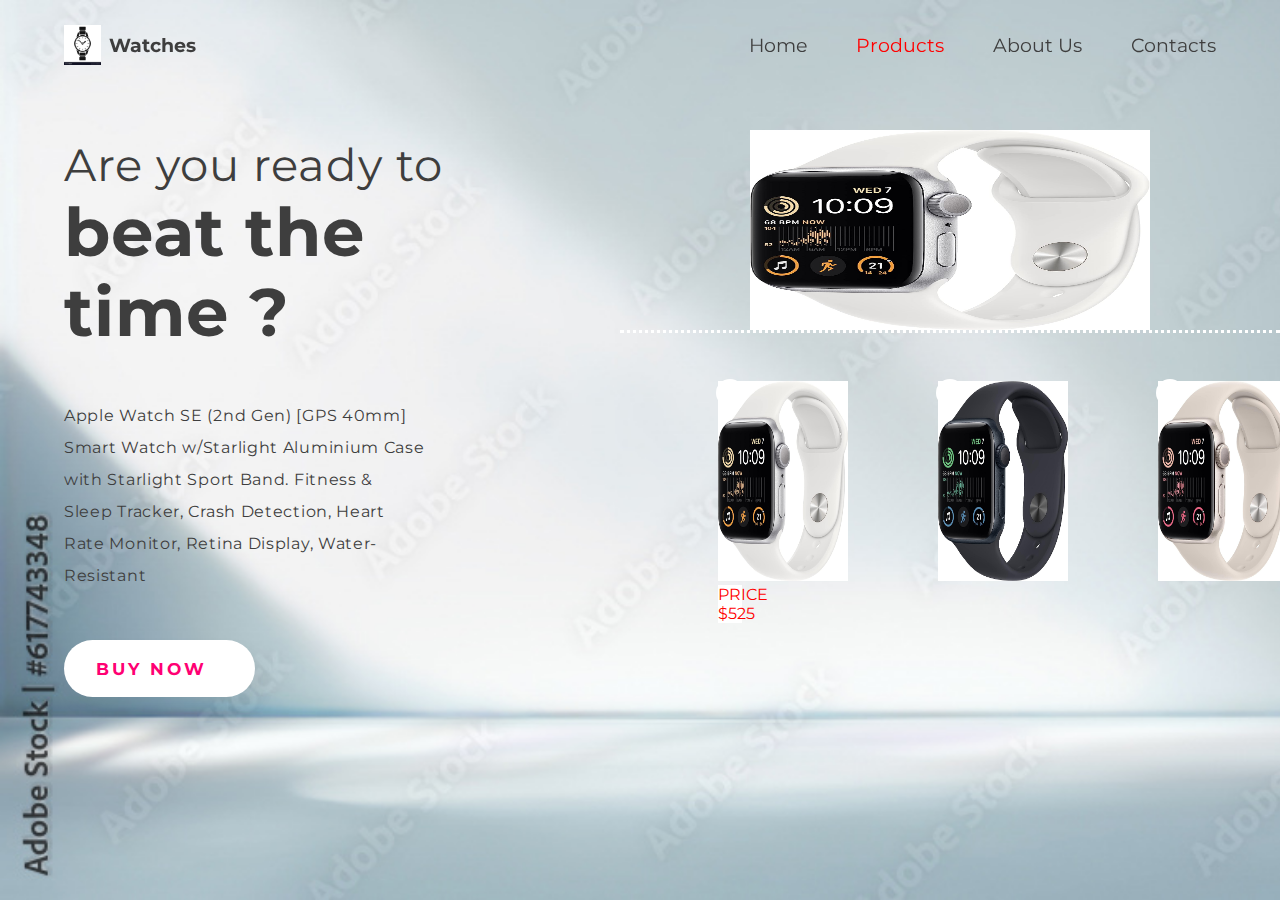
<file: index.html>
<!DOCTYPE html>
<html lang="en">
<head>
	<meta charset="utf-8">
	<meta name="viewport" content="width=device-width, initial-scale=1">

	<link rel="stylesheet" href="https://cdnjs.cloudflare.com/ajax/libs/font-awesome/6.4.0/css/all.min.css" integrity="sha512-iecdLmaskl7CVkqkXNQ/ZH/XLlvWZOJyj7Yy7tcenmpD1ypASozpmT/E0iPtmFIB46ZmdtAc9eNBvH0H/ZpiBw==" crossorigin="anonymous" referrerpolicy="no-referrer" />
	<link rel="stylesheet" type="text/css" href="plc.css">
	<link rel="preconnect" href="https://fonts.googleapis.com">
<link rel="preconnect" href="https://fonts.gstatic.com" crossorigin>
<link href="https://fonts.googleapis.com/css2?family=Montserrat:ital,wght@1,800&display=swap" rel="stylesheet">
	<title>Product Landing Page </title>
</head>
<body>
   <header>
   	<div class="logo">
   		<img class="one" src="./image/wl.png" alt="Watch Logo">
   		Watches
   	</div>
   	<ul class="menu-list">
   		<li>Home</li>
   		<li class="active">Products </li>
   		<li>About Us</li>
   		<li>Contacts</li>
   	</ul>
   </header>
   <section class="main">
   	<section class="left">
   		<p class="title">Are you ready to<strong> beat the time ?</strong>
   		</p>
   		<p class="msg">Apple Watch SE (2nd Gen) [GPS 40mm] Smart Watch w/Starlight Aluminium Case with Starlight Sport Band. Fitness & Sleep Tracker, Crash Detection, Heart Rate Monitor, Retina Display, Water-Resistant</p>
   		<button class="cta"> <span>Buy Now </span> <i class="fas fa-angle-right"></i></button>
   	</section>
   	<section class="right">
   		<img class="two" src="./image/w1.png" alt="Watch">
   		<div class="colors">
   			<div class="item silver active">
   				<div class="color-selector">
   					
   					<img class="three" src="./image/w1s.png">
   					<div class="additional-info">
   						<p>PRICE</p>
   						<p>$525</p>
   					</div>
   				</div>
   			</div>
   				<div class="item black active">
   				<div class="color-selector">
   					<img class="three" src="./image/w2.jpg">
   				</div>
   		     	</div>
   				<div class="item star active">
   				<div class="color-selector">
   					<img class="three" src="./image/w3.jpg">
   				</div>

   			    </div>
   		</div>
   	</section>
   </section>
</body>
</html>
</file>
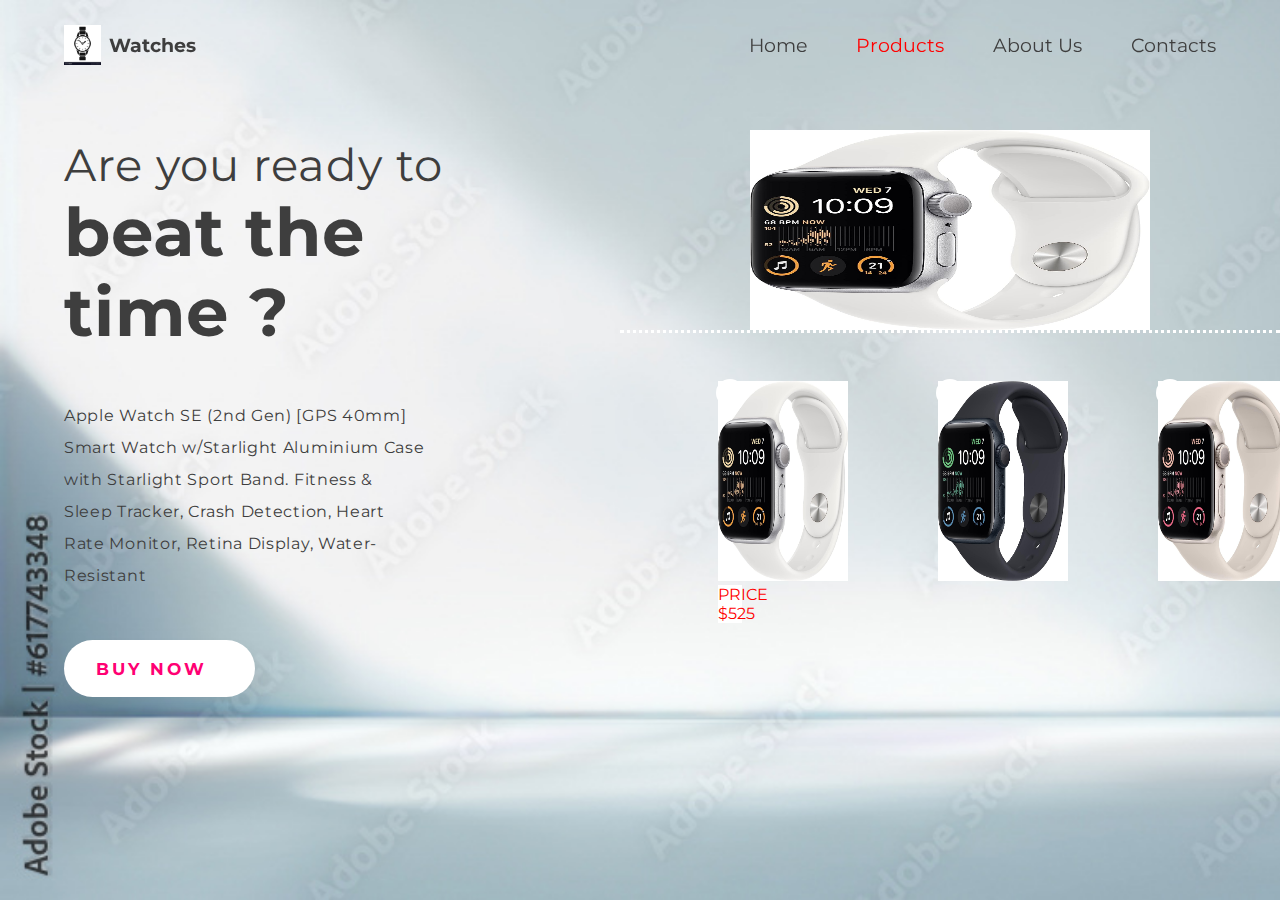
<file: pl.html>
<!DOCTYPE html>
<html lang="en">
<head>
	<meta charset="utf-8">
	<meta name="viewport" content="width=device-width, initial-scale=1">

	<link rel="stylesheet" href="https://cdnjs.cloudflare.com/ajax/libs/font-awesome/6.4.0/css/all.min.css" integrity="sha512-iecdLmaskl7CVkqkXNQ/ZH/XLlvWZOJyj7Yy7tcenmpD1ypASozpmT/E0iPtmFIB46ZmdtAc9eNBvH0H/ZpiBw==" crossorigin="anonymous" referrerpolicy="no-referrer" />
	<link rel="stylesheet" type="text/css" href="plc.css">
	<link rel="preconnect" href="https://fonts.googleapis.com">
<link rel="preconnect" href="https://fonts.gstatic.com" crossorigin>
<link href="https://fonts.googleapis.com/css2?family=Montserrat:ital,wght@1,800&display=swap" rel="stylesheet">
	<title>Product Landing Page </title>
</head>
<body>
   <header>
   	<div class="logo">
   		<img class="one" src="./image/wl.png" alt="Watch Logo">
   		Watches
   	</div>
   	<ul class="menu-list">
   		<li>Home</li>
   		<li class="active">Products </li>
   		<li>About Us</li>
   		<li>Contacts</li>
   	</ul>
   </header>
   <section class="main">
   	<section class="left">
   		<p class="title">Are you ready to<strong> beat the time ?</strong>
   		</p>
   		<p class="msg">Apple Watch SE (2nd Gen) [GPS 40mm] Smart Watch w/Starlight Aluminium Case with Starlight Sport Band. Fitness & Sleep Tracker, Crash Detection, Heart Rate Monitor, Retina Display, Water-Resistant</p>
   		<button class="cta"> <span>Buy Now </span> <i class="fas fa-angle-right"></i></button>
   	</section>
   	<section class="right">
   		<img class="two" src="./image/w1.png" alt="Watch">
   		<div class="colors">
   			<div class="item silver active">
   				<div class="color-selector">
   					
   					<img class="three" src="./image/w1s.png">
   					<div class="additional-info">
   						<p>PRICE</p>
   						<p>$525</p>
   					</div>
   				</div>
   			</div>
   				<div class="item black active">
   				<div class="color-selector">
   					<img class="three" src="./image/w2.jpg">
   				</div>
   		     	</div>
   				<div class="item star active">
   				<div class="color-selector">
   					<img class="three" src="./image/w3.jpg">
   				</div>

   			    </div>
   		</div>
   	</section>
   </section>
</body>
</html>
</file>
<file: plc.css>
/*.one{
	height: 8%;
	width: 8%;
}*/

*{
	margin: 0;
	padding: 0;
	box-sizing: border-box;
	font-family: 'Montserrat', sans-serif;
}
body{
	min-height: 100vh;
	display: flex;
	flex-direction: column;
	color: #3e3e3e;
	background: url(./image/bg.jpg) no-repeat 0 0;
	background-size: cover;
}
header{
	position: fixed;
	top: 0;
	height: 90px;
	width: 100%;
	display: flex;
	justify-content: space-between;
	align-items: center;padding: 0 64px;
	font-size: 1.2em;
	z-index: 2;


}
.logo{
	cursor: pointer;
	display: flex;
	align-items: center;
	font-weight: bold;
 }
 .logo img{
 	height: 40px;
 	margin-right: 8px;
 }
 .menu-list li{
    list-style: none;
    display: inline-block;
    margin-left: 44px;
    cursor: pointer;
    transition: color 0.5s;
 }
 .menu-list li.active,.menu-list li:hover{
 	color: red;

 }
.main{
	padding-top: 90px;
    position: relative;
    flex: 1;
    display: flex;
}
.left{
	max-width: 50%;
	padding: 0 64px;
}
.title{
	font-size: 2.8em;
	letter-spacing: 1px;
	margin: 48px auto;
}
.title strong{
	font-size: 1.5em;
	display: block;
	line-height: 80px;
}
.msg{
	max-width: 80%;
	font-size: 1em;
	letter-spacing: 0.7px;
	line-height: 32px;
	margin-bottom: 48px;
}
button.cta{
  border: none;	
  outline: none;
  background-color: #fff;
  color: #ff0073;
  padding: 18px 32px;
  display: flex;
  justify-content: center;
  align-items: center;
  border-radius: 30px;
  box-shadow: 7px 12px 20px rgba(0, 0, 0, 0.05);
  cursor: pointer;
  transition: background-color 0.5s;

}
button.cta:hover{
	background-color: white;

}
button span{
	text-transform: uppercase;
	font-size: 1.3em;
	letter-spacing: 3px;
	font-weight: bold;

}
button.cta i{
	font-size: 1.7em;
	margin-left: 16px;
}
.right{
	padding: 40px 0 0 40px;
	display: flex;
	flex-direction: column;
	align-items: center;
}
.right img{
width: 400px;
height: 200px;
}
.colors{
	display: flex;
	border-top: 3px dotted #fff;

}
.colors .item{
	position: relative;
	display: flex;
	justify-content: center;
	align-items: center;
	min-width: 200px;
	min-height: 180px;
	padding-top: 40px;
	margin-top: 60px;
}
.item img{
	position: relative;
	width: 60px;
	cursor: pointer;
	/*width: 8%;
	height: 300%;*/
	transition: width 0.5s;
}
.item img:hover{
	width: 70px;

}
.item .color-selector{
	position: absolute;
	top: 0;
	left: 50%;
	background-color: silver;
	width: 100px;
	height: 160px;
	transform: translate(-50% ,-50%);
    border: 2px solid #fff;
    border-radius: 50%;
}
.item.black .color-selector{
	background-color: black;

}
.item.star .color-selector{
	background-color: gold;
	
}
/*.item:last-child{
	transform: translateX(50%);
}*/
.item.active img{
	width: 130px;
}
.item.active .color-selector{
	width: 28px;
	height: 28px;
}
.item.active{
	min-width: 220px;
}
.additional-info{
	background-color: #fff;
	/*border-radius: 16px;
	position: absolute;
	align-items: revert-layer;
	left: 50%;
	width: 100%;
	text-align: left;*/
    color: red;

}
.two{
	height: 20%;
	width: 20%;
}
.three{
	height: 6%;
	width: 6% ;
}
</file>
